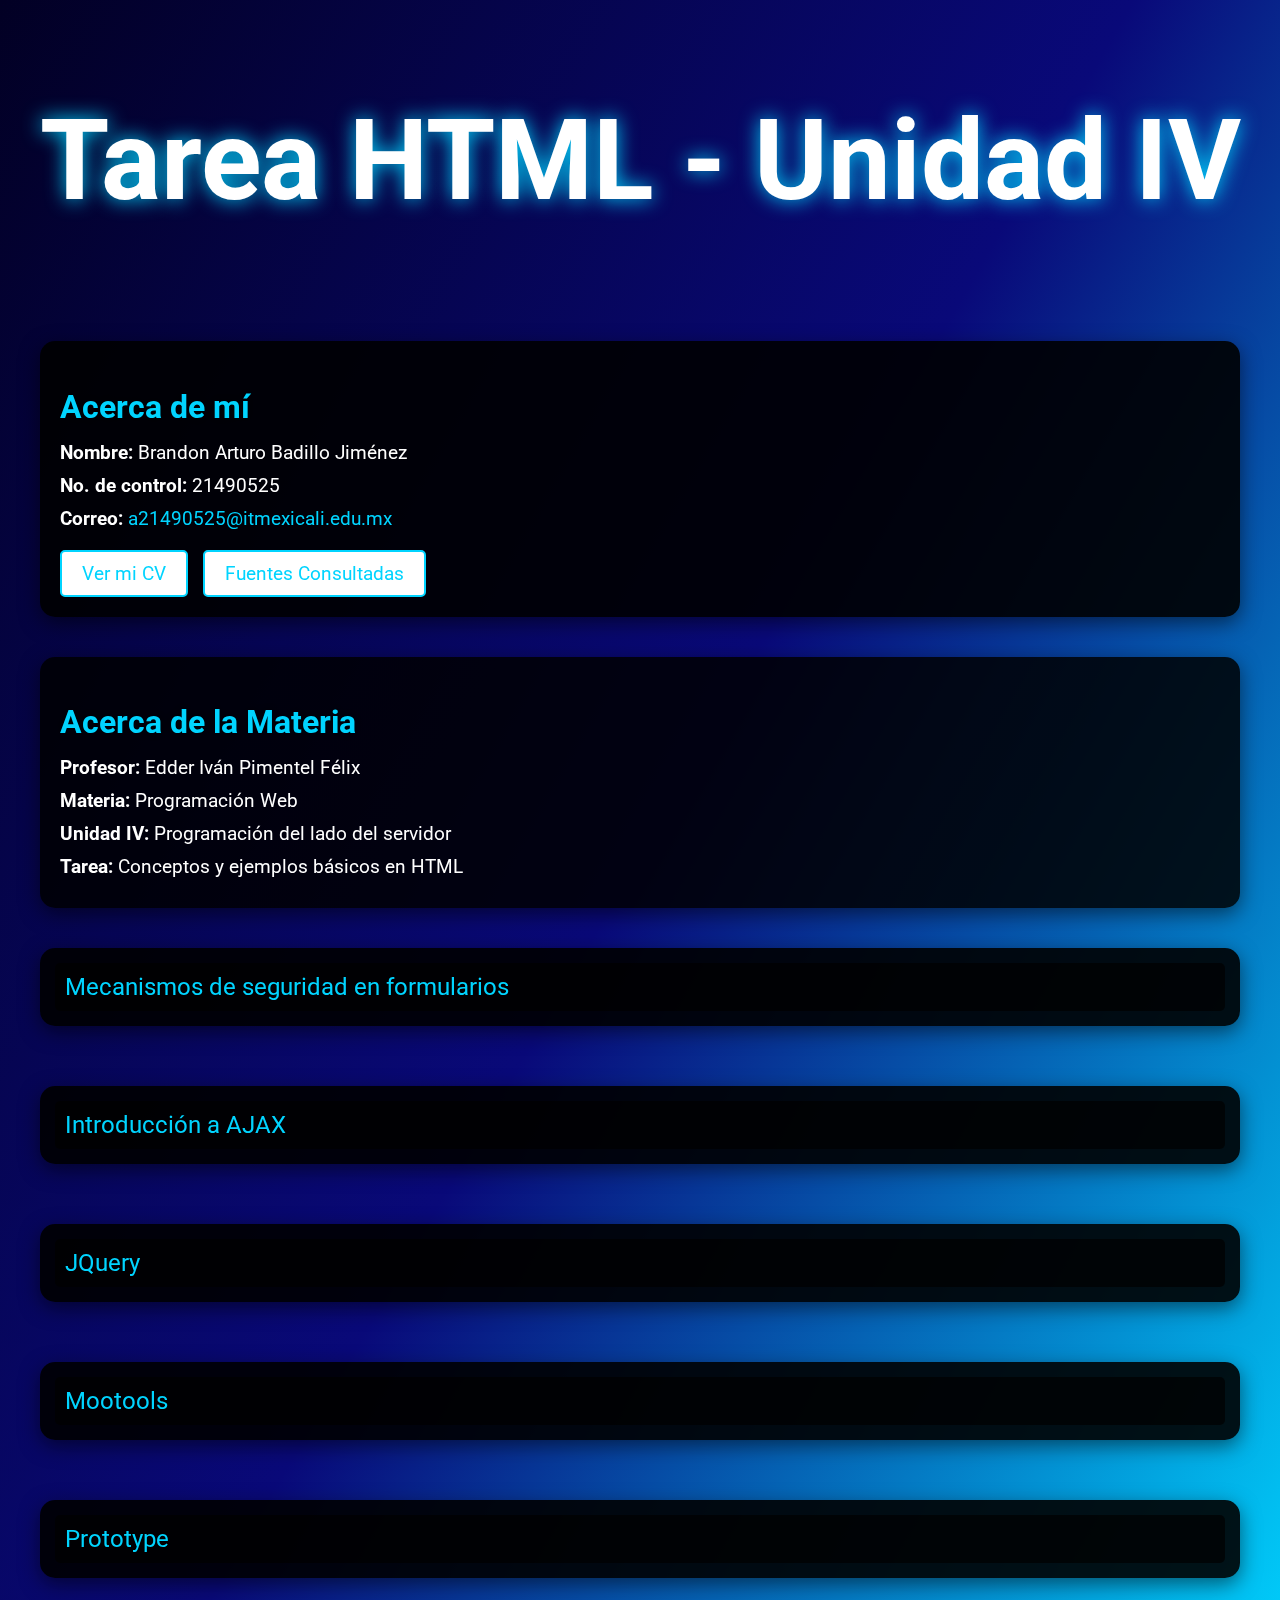
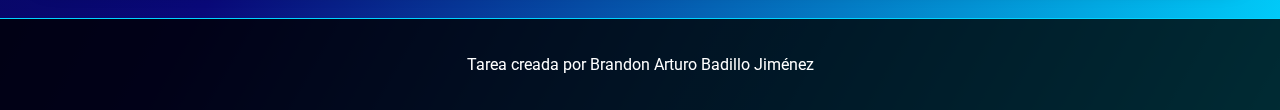
<file: index.html>
<!DOCTYPE html>
<html lang="es">
<head>
    <meta charset="UTF-8">
    <meta name="viewport" content="width=device-width, initial-scale=1.0">
    <title>Tarea HTML - Unidad IV</title>
    <link href="https://fonts.googleapis.com/css2?family=Roboto:wght@400;700&display=swap" rel="stylesheet">
    <link rel="stylesheet" href="stylesheet.css">
    <link rel="fuentes" href="fuentes.html">
</head>
<body>
    <div class="background">
        <div class="stars"></div>
        <div class="nebula"></div>
    </div>
    <header class="header">
        <h1>Tarea HTML - Unidad IV</h1>
    </header>
    <main class="container">
        <!-- Sección Acerca de mí -->
        <section class="about-me">
            <h2>Acerca de mí</h2>
            <div class="info">
                <p><strong>Nombre:</strong> Brandon Arturo Badillo Jiménez</p>
                <p><strong>No. de control:</strong> 21490525</p>
                <p><strong>Correo:</strong> <a href="mailto:a21490525@itmexicali.edu.mx">a21490525@itmexicali.edu.mx</a></p>
                <div class="buttons">
                    <a href="cv.html" class="button">Ver mi CV</a>
                    <a href="fuentes.html" class="button">Fuentes Consultadas</a>
                </div>
            </div>
        </section>

        <!-- Sección Acerca de la Materia -->
        <section class="about-subject">
            <h2>Acerca de la Materia</h2>
            <div class="info">
                <p><strong>Profesor:</strong> Edder Iván Pimentel Félix</p>
                <p><strong>Materia:</strong> Programación Web</p>
                <p><strong>Unidad IV:</strong> Programación del lado del servidor</p>
                <p><strong>Tarea:</strong> Conceptos y ejemplos básicos en HTML</p>
            </div>
        </section>

        <!-- Concepto 1 -->
        <div class="concept-card">
            <input type="checkbox" id="concept1">
            <label for="concept1" class="concept-title">Mecanismos de seguridad en formularios</label>
            <div class="content">
                <p><strong>¿Qué es?</strong> Técnicas utilizadas para proteger los formularios de ataques como inyecciones SQL o XSS.</p>
                <p><strong>¿Para qué se usa?</strong> Garantizar que los datos enviados sean válidos y seguros.</p>
                <p><strong>¿Cuándo se usa?</strong> En formularios donde se recolecten datos de los usuarios, como inicios de sesión o registros.</p>
                <pre>
                    <code>
                        &lt;form method=&quot;POST&quot; action=&quot;/submit&quot;&gt;
                            &lt;input type=&quot;text&quot; name=&quot;username&quot; required&gt;
                            &lt;input type=&quot;hidden&quot; name=&quot;csrf_token&quot; value=&quot;random_generated_token&quot;&gt;
                            &lt;button type=&quot;submit&quot;&gt;Enviar&lt;/button&gt;
                        &lt;/form&gt;
                        </code>
                </pre>
                <p><strong>Resultado esperado:</strong> Se realiza una solicitud HTTP GET a https://api.example.com/data. Si la respuesta tiene un código de estado 200, el contenido de la respuesta se muestra en la consola del navegador.</p>
            </div>
        </div>

        <!-- Concepto 2 -->
        <div class="concept-card">
            <input type="checkbox" id="concept2">
            <label for="concept2" class="concept-title">Introducción a AJAX</label>
            <div class="content">
                <p><strong>¿Qué es?</strong> Técnica para enviar y recibir datos sin recargar la página completa.</p>
                <p><strong>¿Para qué se usa?</strong> Hacer aplicaciones web más rápidas y dinámicas.</p>
                <p><strong>¿Cuándo se usa?</strong> En búsquedas en vivo, autocompletados y formularios avanzados.</p>
                <pre>
<code>
    let xhr = new XMLHttpRequest();
xhr.open("GET", "https://api.example.com/data", true);
xhr.onload = function () {
    if (xhr.status === 200) {
        console.log(xhr.responseText);
    }
};
xhr.send();

</code>
                </pre>
                <p><strong>Resultado esperado:</strong> Al hacer clic en el botón con ID #button, el texto dentro del elemento con ID #text se cambiará a "Texto cambiado".
                </p>
            </div>
        </div>

        <!-- Concepto 3 -->
        <div class="concept-card">
            <input type="checkbox" id="concept3">
            <label for="concept3" class="concept-title">JQuery</label>
            <div class="content">
                <p><strong>¿Qué es?</strong> Una librería de JavaScript que simplifica tareas comunes como manipulación de elementos y animaciones.</p>
                <p><strong>¿Para qué se usa?</strong> Reducir el tiempo necesario para escribir código repetitivo.</p>
                <p><strong>¿Cuándo se usa?</strong> Para manejar eventos, manipular el DOM o agregar efectos visuales fácilmente.</p>
                <pre>
<code>$(document).ready(function () {
    $("#button").click(function () {
        $("#text").text("Texto cambiado");
    });
});

</code>
                </pre>
                <p><strong>Resultado esperado:</strong> Al hacer clic en el botón, el texto del elemento cambiará a "¡Texto cambiado!".</p>
            </div>
        </div>

        <!-- Concepto 4 -->
        <div class="concept-card">
            <input type="checkbox" id="concept4">
            <label for="concept4" class="concept-title">Mootools</label>
            <div class="content">
                <p><strong>¿Qué es?</strong> Un framework de JavaScript que facilita la creación de interfaces avanzadas y efectos visuales.</p>
                <p><strong>¿Para qué se usa?</strong> Agregar animaciones, manipular elementos del DOM y mejorar la experiencia del usuario.</p>
                <p><strong>¿Cuándo se usa?</strong> En proyectos donde se requiere funcionalidad avanzada en interfaces.</p>
                <pre>
<code>
    document.id("myElement").setStyle("color", "blue").fade("in");
</code>
                </pre>
                <p><strong>Resultado esperado:</strong> El color del texto del elemento con ID myElement cambia a azul, y el elemento aparece con un efecto de desvanecimiento en la página.
                </p>
            </div>
        </div>

        <!-- Concepto 5 -->
        <div class="concept-card">
            <input type="checkbox" id="concept5">
            <label for="concept5" class="concept-title">Prototype</label>
            <div class="content">
                <p><strong>¿Qué es?</strong> Una librería de JavaScript que facilita tareas como peticiones AJAX y manipulación del DOM.</p>
                <p><strong>¿Para qué se usa?</strong> Simplificar la manipulación de elementos y mejorar la productividad en proyectos complejos.</p>
                <p><strong>¿Cuándo se usa?</strong> En aplicaciones que necesitan trabajar con datos dinámicos de manera eficiente.</p>
                <pre>
<code>$("miDiv").update("Nuevo contenido");
</code>
                </pre>
                <p><strong>Resultado esperado:</strong> El contenido del elemento con ID "miDiv" se reemplaza con "Nuevo contenido".</p>
            </div>
        </div>
    </main>
    <footer class="footer">
        <p>Tarea creada por Brandon Arturo Badillo Jiménez</p>
    </footer>
</body>
</html>
</file>
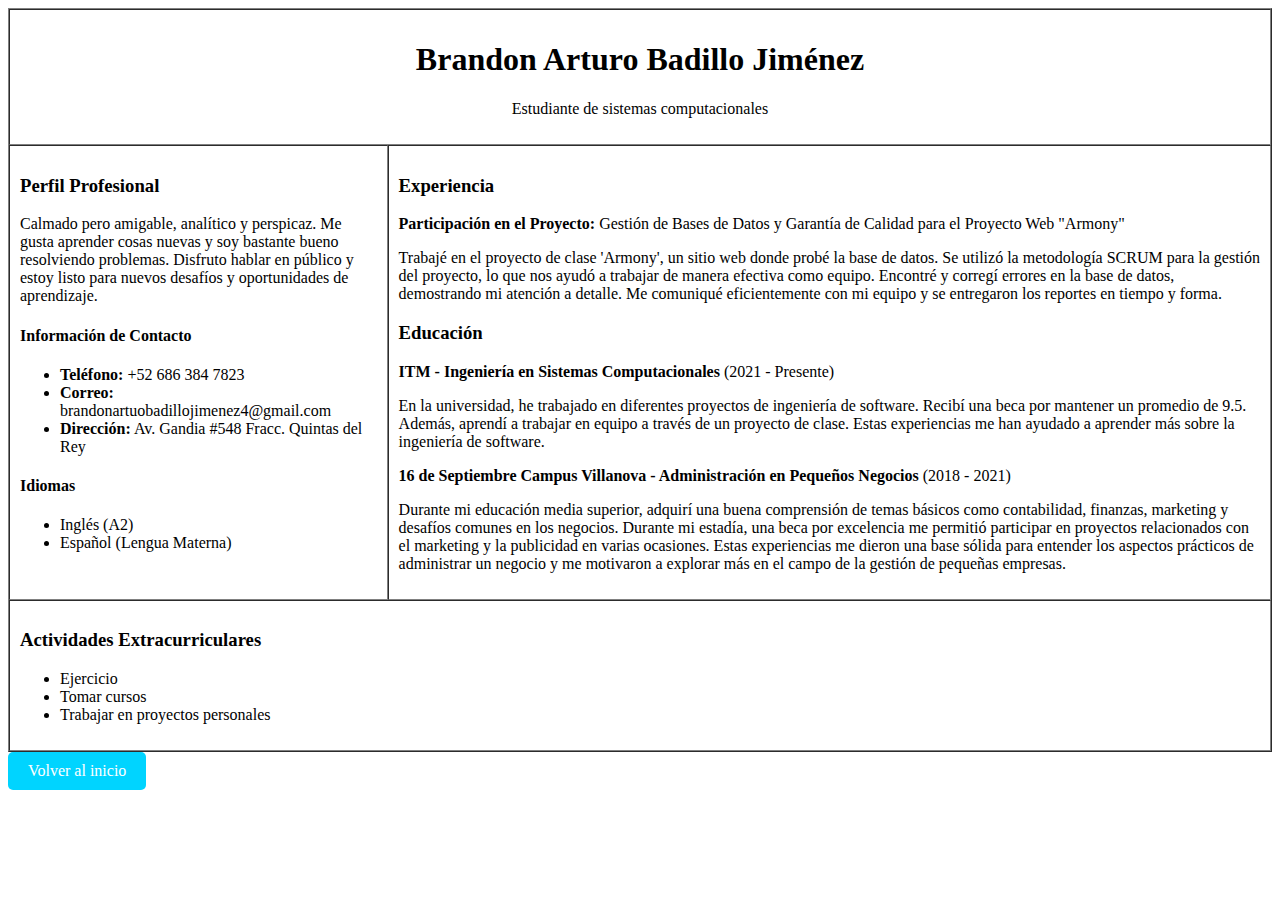
<file: CV.html>
<!DOCTYPE html>
<html lang="es">
<head>
    <meta charset="UTF-8">
    <meta name="viewport" content="width=device-width, initial-scale=1.0">
    <title>Currículum Vitae</title>
    <link rel="stylesheet" href="boton.css">
</head>
<body>
    <table border="1" width="100%" cellspacing="0" cellpadding="10">
        <!-- Encabezado -->
        <tr>
            <td colspan="2" align="center">
                <h1>Brandon Arturo Badillo Jiménez</h1>
                <p>Estudiante de sistemas computacionales</p>
            </td>
        </tr>
        <!-- Columna izquierda: Perfil profesional -->
        <tr>
            <td width="30%" valign="top">
                <h3>Perfil Profesional</h3>
                <p>Calmado pero amigable, analítico y perspicaz. Me gusta aprender cosas nuevas y soy bastante bueno resolviendo problemas. Disfruto hablar en público y estoy listo para nuevos desafíos y oportunidades de aprendizaje.</p>
                <h4>Información de Contacto</h4>
                <ul>
                    <li><strong>Teléfono:</strong> +52 686 384 7823</li>
                    <li><strong>Correo:</strong> brandonartuobadillojimenez4@gmail.com</li>
                    <li><strong>Dirección:</strong> Av. Gandia #548 Fracc. Quintas del Rey</li>
                </ul>
                <h4>Idiomas</h4>
                <ul>
                    <li>Inglés (A2)</li>
                    <li>Español (Lengua Materna)</li>
                </ul>
            </td>
            <!-- Columna derecha: Experiencia y educación -->
            <td valign="top">
                <h3>Experiencia</h3>
                <p><strong>Participación en el Proyecto:</strong> Gestión de Bases de Datos y Garantía de Calidad para el Proyecto Web "Armony"</p>
                <p>Trabajé en el proyecto de clase 'Armony', un sitio web donde probé la base de datos. Se utilizó la metodología SCRUM para la gestión del proyecto, lo que nos ayudó a trabajar de manera efectiva como equipo. Encontré y corregí errores en la base de datos, demostrando mi atención a detalle. Me comuniqué eficientemente con mi equipo y se entregaron los reportes en tiempo y forma.</p>

                <h3>Educación</h3>
                <p><strong>ITM - Ingeniería en Sistemas Computacionales</strong> (2021 - Presente)</p>
                <p>En la universidad, he trabajado en diferentes proyectos de ingeniería de software. Recibí una beca por mantener un promedio de 9.5. Además, aprendí a trabajar en equipo a través de un proyecto de clase. Estas experiencias me han ayudado a aprender más sobre la ingeniería de software.</p>
                <p><strong>16 de Septiembre Campus Villanova - Administración en Pequeños Negocios</strong> (2018 - 2021)</p>
                <p>Durante mi educación media superior, adquirí una buena comprensión de temas básicos como contabilidad, finanzas, marketing y desafíos comunes en los negocios. Durante mi estadía, una beca por excelencia me permitió participar en proyectos relacionados con el marketing y la publicidad en varias ocasiones. Estas experiencias me dieron una base sólida para entender los aspectos prácticos de administrar un negocio y me motivaron a explorar más en el campo de la gestión de pequeñas empresas.</p>
            </td>
        </tr>
        <!-- Sección inferior: Actividades extracurriculares -->
        <tr>
            <td colspan="2" valign="top">
                <h3>Actividades Extracurriculares</h3>
                <ul>
                    <li>Ejercicio</li>
                    <li>Tomar cursos</li>
                    <li>Trabajar en proyectos personales</li>
                </ul>
            </td>
        </tr>
    </table>
    <a href="index.html" class="button back-to-home">Volver al inicio</a>
</body>
</html>
</file>
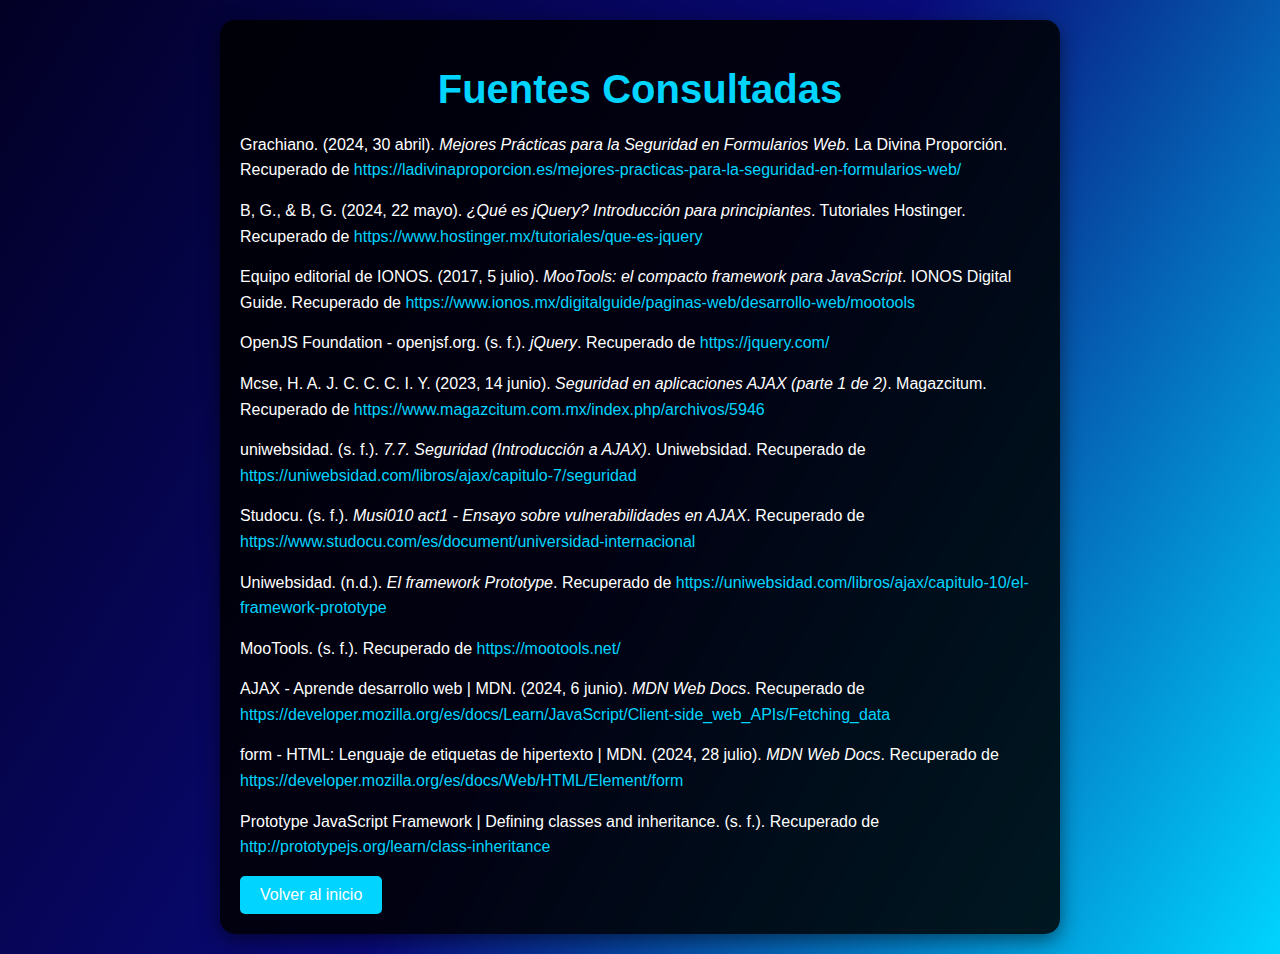
<file: fuentes.html>
<!DOCTYPE html>
<html lang="es">
<head>
    <meta charset="UTF-8">
    <meta name="viewport" content="width=device-width, initial-scale=1.0">
    <title>Fuentes Consultadas</title>
    <link rel="stylesheet" href="fuentes.css">
</head>
<body>
    <div class="container">
        <h1>Fuentes Consultadas</h1>
        <ul>
            <li>Grachiano. (2024, 30 abril). <em>Mejores Prácticas para la Seguridad en Formularios Web</em>. La Divina Proporción. Recuperado de <a href="https://ladivinaproporcion.es/mejores-practicas-para-la-seguridad-en-formularios-web/" target="_blank">https://ladivinaproporcion.es/mejores-practicas-para-la-seguridad-en-formularios-web/</a></li>
            <li>B, G., & B, G. (2024, 22 mayo). <em>¿Qué es jQuery? Introducción para principiantes</em>. Tutoriales Hostinger. Recuperado de <a href="https://www.hostinger.mx/tutoriales/que-es-jquery#:~:text=jQuery%20es%20una%20biblioteca%20de,tiempo%20si%20utilizaras%20c%C3%B3digo%20HTML" target="_blank">https://www.hostinger.mx/tutoriales/que-es-jquery</a></li>
            <li>Equipo editorial de IONOS. (2017, 5 julio). <em>MooTools: el compacto framework para JavaScript</em>. IONOS Digital Guide. Recuperado de <a href="https://www.ionos.mx/digitalguide/paginas-web/desarrollo-web/mootools-coleccion-de-herramientas-para-javascript/" target="_blank">https://www.ionos.mx/digitalguide/paginas-web/desarrollo-web/mootools</a></li>
            <li>OpenJS Foundation - openjsf.org. (s. f.). <em>jQuery</em>. Recuperado de <a href="https://jquery.com/" target="_blank">https://jquery.com/</a></li>
            <li>Mcse, H. A. J. C. C. C. I. Y. (2023, 14 junio). <em>Seguridad en aplicaciones AJAX (parte 1 de 2)</em>. Magazcitum. Recuperado de <a href="https://www.magazcitum.com.mx/index.php/archivos/5946" target="_blank">https://www.magazcitum.com.mx/index.php/archivos/5946</a></li>
            <li>uniwebsidad. (s. f.). <em>7.7. Seguridad (Introducción a AJAX)</em>. Uniwebsidad. Recuperado de <a href="https://uniwebsidad.com/libros/ajax/capitulo-7/seguridad" target="_blank">https://uniwebsidad.com/libros/ajax/capitulo-7/seguridad</a></li>
            <li>Studocu. (s. f.). <em>Musi010 act1 - Ensayo sobre vulnerabilidades en AJAX</em>. Recuperado de <a href="https://www.studocu.com/es/document/universidad-internacional-de-la-rioja/seguridad-en-redes/musi010-act1-ensayo-sobre-vulnerabilidades-en-ajax/41937946" target="_blank">https://www.studocu.com/es/document/universidad-internacional</a></li>
            <li>Uniwebsidad. (n.d.). <em>El framework Prototype</em>. Recuperado de <a href="https://uniwebsidad.com/libros/ajax/capitulo-10/el-framework-prototype" target="_blank">https://uniwebsidad.com/libros/ajax/capitulo-10/el-framework-prototype</a></li>
            <li>MooTools. (s. f.). Recuperado de <a href="https://mootools.net/" target="_blank">https://mootools.net/</a></li>
            <li>AJAX - Aprende desarrollo web | MDN. (2024, 6 junio). <em>MDN Web Docs</em>. Recuperado de <a href="https://developer.mozilla.org/es/docs/Learn/JavaScript/Client-side_web_APIs/Fetching_data" target="_blank">https://developer.mozilla.org/es/docs/Learn/JavaScript/Client-side_web_APIs/Fetching_data</a></li>
            <li>form - HTML: Lenguaje de etiquetas de hipertexto | MDN. (2024, 28 julio). <em>MDN Web Docs</em>. Recuperado de <a href="https://developer.mozilla.org/es/docs/Web/HTML/Element/form" target="_blank">https://developer.mozilla.org/es/docs/Web/HTML/Element/form</a></li>
            <li>Prototype JavaScript Framework | Defining classes and inheritance. (s. f.). Recuperado de <a href="http://prototypejs.org/learn/class-inheritance" target="_blank">http://prototypejs.org/learn/class-inheritance</a></li>
        </ul>
        <a href="index.html" class="button back-to-home">Volver al inicio</a>
    </div>
</body>
</html>
</file>
<file: stylesheet.css>
/* Fondo Animado */
body {
    margin: 0;
    font-family: 'Roboto', sans-serif;
    color: #fff;
    background: linear-gradient(120deg, #020024, #090979, #00d4ff);
    overflow-x: hidden;
}

.background .stars {
    background: url('https://i.imgur.com/Z8n6ZB6.png') repeat;
    position: fixed;
    top: 0;
    left: 0;
    width: 100%;
    height: 100%;
    z-index: -1;
    opacity: 0.6;
}

.background .nebula {
    background: url('https://i.imgur.com/WqjvcXJ.png') no-repeat center;
    position: fixed;
    top: 0;
    left: 0;
    width: 100%;
    height: 100%;
    z-index: -2;
    opacity: 0.6;
    animation: drift 15s infinite linear;
}

@keyframes drift {
    0% { transform: translateY(0); }
    50% { transform: translateY(-15px); }
    100% { transform: translateY(0); }
}

/* Encabezado */
.header {
    text-align: center;
    padding: 20px 0;
    font-size: 3.5rem;
    color: #fff;
    text-shadow: 0px 0px 20px #00d4ff;
}

/* Contenedor */
.container {
    max-width: 1200px;
    margin: 0 auto;
    padding: 20px;
    display: flex;
    flex-direction: column;
    gap: 40px;
}

/* Estilo para "Acerca de mí" */
.about-me {
    background: rgba(0, 0, 0, 0.9);
    border-radius: 15px;
    padding: 20px;
    box-shadow: 0px 6px 20px rgba(0, 0, 0, 0.5);
    animation: fadeIn 1s ease-in-out;
}

.about-me h2 {
    font-size: 2rem;
    margin-bottom: 15px;
    color: #00d4ff;
    text-shadow: 0px 0px 10px rgba(0, 0, 0, 0.8);
}

.about-me .info p {
    font-size: 1.2rem;
    margin: 10px 0;
}

.about-me .info a {
    color: #00d4ff;
    text-decoration: none;
}

.about-me .info a:hover {
    text-decoration: underline;
}

.about-me .buttons {
    margin-top: 20px;
    display: flex;
    gap: 15px;
}

.about-me .button {
    display: inline-block;
    padding: 10px 20px;
    color: #000; /* Texto negro para mayor contraste */
    background: #fff; /* Fondo blanco para contraste */
    border: 2px solid #00d4ff;
    border-radius: 5px;
    text-decoration: none;
    font-size: 1.2rem;
    text-align: center;
    transition: background 0.3s ease, color 0.3s ease;
}

.about-me .button:hover {
    background: #00d4ff;
    color: #fff; /* Texto blanco al hacer hover */
}

/* Estilo para "Acerca de la Materia" */
.about-subject {
    background: rgba(0, 0, 0, 0.85);
    border-radius: 15px;
    padding: 20px;
    box-shadow: 0px 6px 20px rgba(0, 0, 0, 0.5);
    animation: fadeIn 1.5s ease-in-out;
}

.about-subject h2 {
    font-size: 2rem;
    margin-bottom: 15px;
    color: #00d4ff;
    text-shadow: 0px 0px 10px rgba(0, 0, 0, 0.8);
}

.about-subject .info p {
    font-size: 1.2rem;
    margin: 10px 0;
}

/* Tarjetas con menú desplegable */
.concept-card {
    background: rgba(0, 0, 0, 0.9);
    border-radius: 15px;
    padding: 15px;
    box-shadow: 0px 6px 20px rgba(0, 0, 0, 0.5);
    position: relative;
    margin-bottom: 20px; /* Separación entre tarjetas */
    animation: fadeInUp 1.2s ease-in-out;
}

.concept-card input[type="checkbox"] {
    display: none;
}

.concept-card .concept-title {
    display: block;
    font-size: 1.5rem;
    cursor: pointer;
    color: #00d4ff;
    padding: 10px;
    border-radius: 5px;
    background: rgba(0, 0, 0, 0.7);
    transition: background 0.3s ease, transform 0.3s ease;
}

.concept-card .concept-title:hover {
    background: rgba(0, 0, 0, 0.9);
    transform: translateY(-3px);
}

.concept-card .content {
    display: none;
    margin-top: 15px;
    padding: 15px;
    background: rgba(255, 255, 255, 0.1);
    border-radius: 10px;
}

.concept-card input[type="checkbox"]:checked + .concept-title + .content {
    display: block;
}

@keyframes fadeIn {
    from { opacity: 0; transform: translateY(20px); }
    to { opacity: 1; transform: translateY(0); }
}

@keyframes fadeInUp {
    from { opacity: 0; transform: translateY(30px); }
    to { opacity: 1; transform: translateY(0); }
}

pre {
    background: rgba(0, 0, 0, 0.95);
    padding: 15px;
    border-radius: 10px;
    overflow-x: auto;
    color: #00ff7f;
    font-size: 0.95rem;
}
/* Botones comunes */
.button {
    display: inline-block;
    padding: 10px 20px;
    color: #fff;
    background-color: #00d4ff;
    text-decoration: none;
    border-radius: 5px;
    text-align: center;
    transition: background-color 0.3s ease;
}

.button:hover {
    background-color: #008ec3;
}

/* Estilo de pie de página */
.footer {
    text-align: center;
    padding: 20px;
    font-size: 1rem;
    color: #fff;
    background: rgba(0, 0, 0, 0.8);
    border-top: 1px solid #00d4ff;
}
</file>
<file: boton.css>
.button {
    display: inline-block;
    padding: 10px 20px;
    color: #fff;
    background-color: #00d4ff;
    text-decoration: none;
    border-radius: 5px;
    text-align: center;
    transition: background-color 0.3s ease;
}

.button:hover {
    background-color: #008ec3;
}
</file>
<file: fuentes.css>
/* Fondo y configuración básica */
body {
    margin: 0;
    font-family: 'Roboto', sans-serif;
    color: #fff;
    background: linear-gradient(120deg, #020024, #090979, #00d4ff);
    padding: 20px;
}

/* Contenedor principal */
.container {
    max-width: 800px;
    margin: 0 auto;
    background: rgba(0, 0, 0, 0.85);
    border-radius: 15px;
    padding: 20px;
    box-shadow: 0px 6px 20px rgba(0, 0, 0, 0.5);
}

/* Título principal */
h1 {
    font-size: 2.5rem;
    margin-bottom: 20px;
    color: #00d4ff;
    text-align: center;
}

/* Lista y elementos */
ul {
    list-style-type: none;
    padding: 0;
}

li {
    margin-bottom: 15px;
    line-height: 1.6;
}
/* Botones comunes */
.button {
    display: inline-block;
    padding: 10px 20px;
    color: #fff;
    background-color: #00d4ff;
    text-decoration: none;
    border-radius: 5px;
    text-align: center;
    transition: background-color 0.3s ease;
}

.button:hover {
    background-color: #008ec3;
}

/* Enlaces */
a {
    color: #00d4ff;
    text-decoration: none;
}

a:hover {
    text-decoration: underline;
}
</file>
